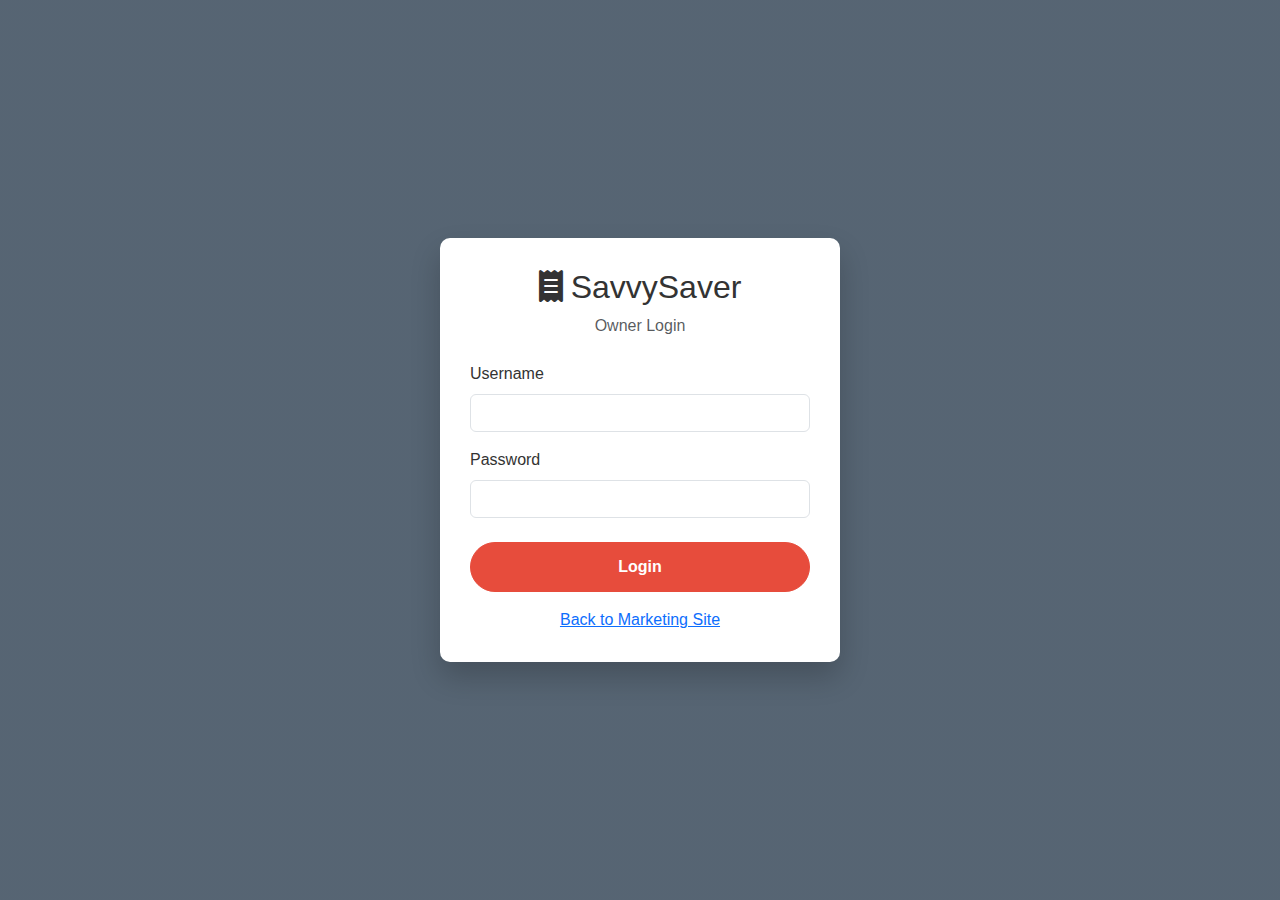
<file: login.html>
<!DOCTYPE html>
<html lang="en">
<head>
    <meta charset="UTF-8">
    <meta name="viewport" content="width=device-width, initial-scale=1.0">
    <title>SavvySaver - Owner Login</title>
    <link href="https://cdn.jsdelivr.net/npm/bootstrap@5.3.0/dist/css/bootstrap.min.css" rel="stylesheet">
    <link rel="stylesheet" href="https://cdnjs.cloudflare.com/ajax/libs/font-awesome/6.4.0/css/all.min.css">
    <link rel="stylesheet" href="styles/main.css">
    <style>
        .login-container {
            min-height: 100vh;
            display: flex;
            align-items: center;
            justify-content: center;
            background: linear-gradient(rgba(44, 62, 80, 0.8), rgba(44, 62, 80, 0.8)), url('https://images.unsplash.com/photo-1556742049-0cfed4f6a45d?ixlib=rb-1.2.1&auto=format&fit=crop&w=1350&q=80');
            background-size: cover;
            background-position: center;
        }
        
        .login-card {
            background-color: white;
            border-radius: 10px;
            box-shadow: 0 15px 30px rgba(0,0,0,0.2);
            width: 100%;
            max-width: 400px;
            padding: 30px;
        }
    </style>
</head>
<body>
    <div class="login-container">
        <div class="login-card">
            <div class="text-center mb-4">
                <h2><i class="fas fa-receipt me-2"></i>SavvySaver</h2>
                <p class="text-muted">Owner Login</p>
            </div>
            <form id="loginForm">
                <div class="mb-3">
                    <label for="username" class="form-label">Username</label>
                    <input type="text" class="form-control" id="username" required>
                </div>
                <div class="mb-4">
                    <label for="password" class="form-label">Password</label>
                    <input type="password" class="form-control" id="password" required>
                </div>
                <button type="submit" class="btn btn-primary w-100">Login</button>
            </form>
            <div class="text-center mt-3">
                <a href="index.html">Back to Marketing Site</a>
            </div>
        </div>
    </div>

    <script src="https://cdn.jsdelivr.net/npm/bootstrap@5.3.0/dist/js/bootstrap.bundle.min.js"></script>
    <script src="scripts/auth.js"></script>
</body>
</html>
</file>
<file: styles/main.css>
:root {
    --primary: #2c3e50;
    --secondary: #e74c3c;
    --accent: #3498db;
    --light: #ecf0f1;
    --dark: #2c3e50;
    --success: #2ecc71;
}

body {
    font-family: 'Segoe UI', Tahoma, Geneva, Verdana, sans-serif;
    color: #333;
    overflow-x: hidden;
}

.navbar {
    background-color: var(--primary);
    padding: 15px 0;
    transition: all 0.3s;
}

.navbar-brand {
    font-weight: 700;
    font-size: 24px;
}

.hero {
    background: linear-gradient(rgba(44, 62, 80, 0.8), rgba(44, 62, 80, 0.8)), url('https://images.unsplash.com/photo-1556742049-0cfed4f6a45d?ixlib=rb-1.2.1&auto=format&fit=crop&w=1350&q=80');
    background-size: cover;
    background-position: center;
    color: white;
    padding: 120px 0 100px;
}

.section {
    padding: 80px 0;
}

.feature-card {
    border: none;
    border-radius: 10px;
    transition: transform 0.3s;
    margin-bottom: 20px;
    height: 100%;
    box-shadow: 0 5px 15px rgba(0,0,0,0.08);
}

.feature-card:hover {
    transform: translateY(-10px);
    box-shadow: 0 15px 25px rgba(0,0,0,0.1);
}

.dashboard-preview {
    background-color: #f8f9fa;
    border-radius: 10px;
    padding: 20px;
    box-shadow: 0 5px 15px rgba(0,0,0,0.05);
}

.cta-section {
    background-color: var(--secondary);
    color: white;
}

.btn-primary {
    background-color: var(--secondary);
    border-color: var(--secondary);
    padding: 12px 30px;
    font-weight: 600;
    border-radius: 50px;
}

.btn-primary:hover {
    background-color: #c0392b;
    border-color: #c0392b;
}

.btn-outline-light:hover {
    color: var(--secondary);
}

.pricing-card {
    border: 1px solid #eaeaea;
    border-radius: 10px;
    padding: 30px;
    text-align: center;
    transition: all 0.3s;
    margin-bottom: 20px;
    box-shadow: 0 5px 15px rgba(0,0,0,0.05);
}

.pricing-card:hover {
    box-shadow: 0 15px 25px rgba(0,0,0,0.1);
    transform: translateY(-5px);
}

.pricing-card.featured {
    border: 2px solid var(--secondary);
    position: relative;
}

.pricing-card.featured::before {
    content: "MOST POPULAR";
    position: absolute;
    top: -12px;
    left: 50%;
    transform: translateX(-50%);
    background-color: var(--secondary);
    color: white;
    padding: 5px 15px;
    border-radius: 20px;
    font-size: 12px;
    font-weight: bold;
}

footer {
    background-color: var(--dark);
    color: white;
    padding: 50px 0 20px;
}

.social-icon {
    font-size: 24px;
    margin-right: 15px;
    color: white;
    transition: color 0.3s;
}

.social-icon:hover {
    color: var(--secondary);
}

.stat-number {
    font-size: 48px;
    font-weight: bold;
    color: var(--secondary);
}

.stat-label {
    font-size: 18px;
    color: var(--dark);
}

.platform-badge {
    display: inline-block;
    background-color: #f1f1f1;
    padding: 8px 15px;
    border-radius: 50px;
    margin: 5px;
    font-weight: 500;
    transition: all 0.3s;
}

.platform-badge:hover {
    background-color: var(--secondary);
    color: white;
}

/* Responsive adjustments */
@media (max-width: 768px) {
    .hero {
        padding: 100px 0 80px;
    }
    
    .section {
        padding: 60px 0;
    }
    
    .stat-number {
        font-size: 36px;
    }
}
</file>
